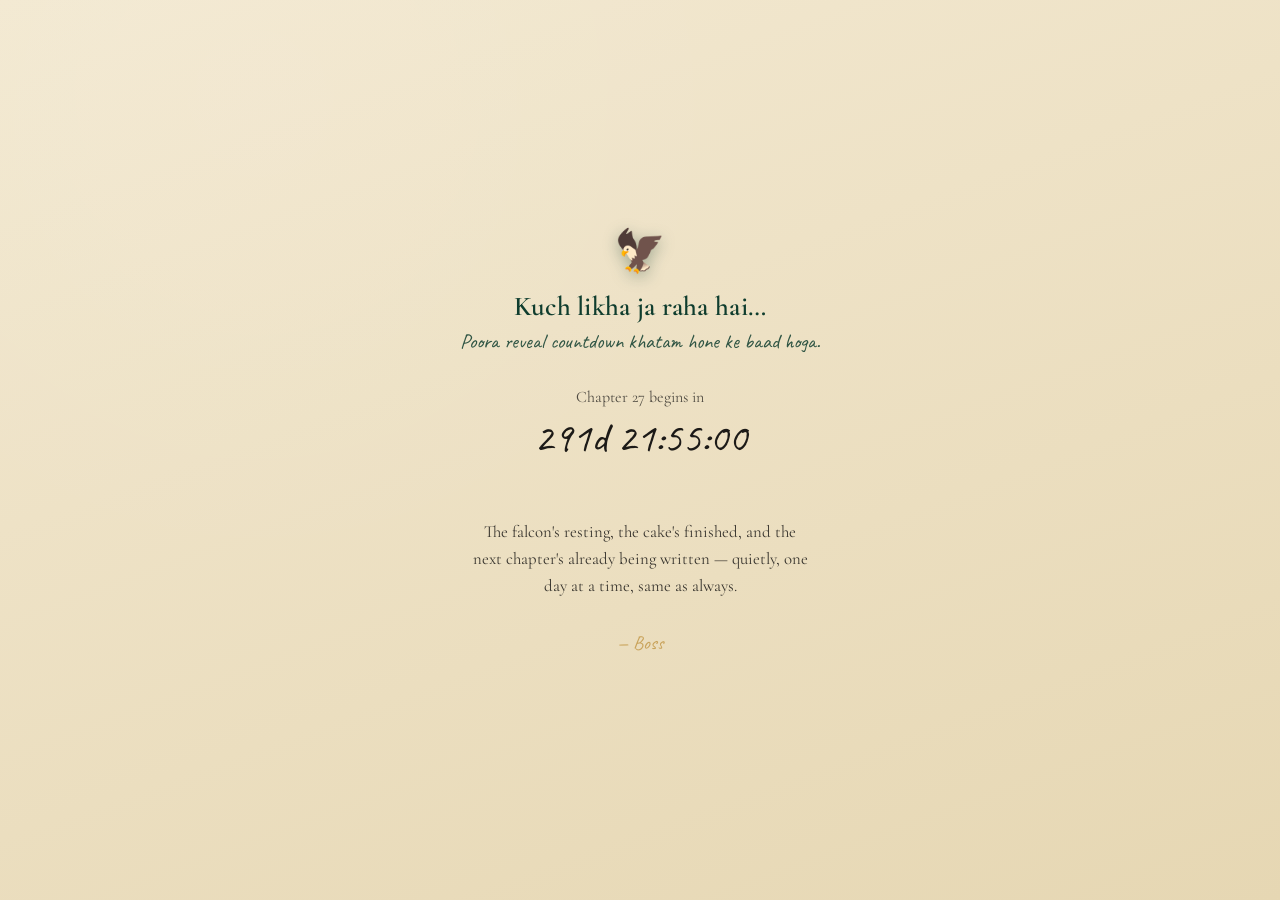
<file: index.html>
<!DOCTYPE html>
<html lang="en">
<head>
<meta charset="UTF-8">
<meta name="viewport" content="width=device-width, initial-scale=1, maximum-scale=1, viewport-fit=cover">
<meta name="robots" content="noindex">
<title>The Book of Palak</title>
<meta property="og:title" content="The Book of Palak">
<meta property="og:description" content="Chapter 26 is closed. Chapter 27 is already on its way.">
<meta property="og:type" content="website">
<link rel="icon" href="data:image/svg+xml,%3Csvg xmlns='http://www.w3.org/2000/svg' viewBox='0 0 100 100'%3E%3Ctext y='.9em' font-size='90'%3E%F0%9F%8E%82%3C/text%3E%3C/svg%3E">

<link rel="preconnect" href="https://fonts.googleapis.com">
<link rel="preconnect" href="https://fonts.gstatic.com" crossorigin>
<link href="https://fonts.googleapis.com/css2?family=Cormorant+Garamond:ital,wght@0,500,600;1,400&family=Caveat:wght@500;600;700&display=swap" rel="stylesheet">

<style>
  :root{
    --parchment: #f3e9d2;
    --parchment-dark: #e6d7b3;
    --emerald: #0f3d2e;
    --ink: #1c1a17;
    --gold: #c9a35b;
  }
  *{ box-sizing: border-box; }
  html, body{ height: 100%; margin: 0; }
  body{
    min-height: 100dvh;
    display: flex; align-items: center; justify-content: center;
    padding: 24px;
    font-family: 'Cormorant Garamond', serif;
    color: var(--ink);
    background: radial-gradient(circle at 20% 10%, rgba(255,255,255,0.06), transparent 40%),
                linear-gradient(160deg, var(--parchment) 0%, var(--parchment-dark) 100%);
    text-align: center;
  }
  .card{
    max-width: 420px;
    width: 100%;
  }
  .falcon{
    font-size: 2.6rem;
    margin-bottom: 0.3em;
    filter: drop-shadow(0 4px 8px rgba(15,61,46,0.35));
  }
  h1{
    font-weight: 600;
    font-size: 1.7rem;
    color: var(--emerald);
    margin: 0 0 0.2em;
    letter-spacing: 0.01em;
  }
  .closed-line{
    font-family: 'Caveat', cursive;
    font-size: 1.3rem;
    color: var(--emerald);
    opacity: 0.85;
    margin: 0 0 1.6em;
  }
  .countdown-label{
    font-size: 1rem;
    opacity: 0.75;
    margin: 0 0 0.5em;
  }
  .countdown{
    font-family: 'Caveat', cursive;
    font-size: 2.6rem;
    color: var(--ink);
    margin: 0 0 1.4em;
    line-height: 1.1;
  }
  .countdown span{ display: inline-block; min-width: 1.4ch; }
  .note{
    font-size: 1.05rem;
    line-height: 1.6;
    max-width: 340px;
    margin: 0 auto;
    opacity: 0.85;
  }
  .signature{
    margin-top: 1.6em;
    font-family: 'Caveat', cursive;
    font-size: 1.2rem;
    color: var(--gold);
  }
</style>
</head>
<body>

<div class="card">
  <div class="falcon">🦅</div>
  <h1>Kuch likha ja raha hai…</h1>
  <p class="closed-line">Poora reveal countdown khatam hone ke baad hoga.</p>

  <p class="countdown-label">Chapter 27 begins in</p>
  <div class="countdown" id="countdown">—</div>

  <p class="note">The falcon's resting, the cake's finished, and the next chapter's already being written — quietly, one day at a time, same as always.</p>
  <p class="signature">— Boss</p>
</div>

<script>
  var target = new Date('2027-09-23T00:00:00+05:30').getTime();
  var el = document.getElementById('countdown');
  function tick(){
    var diff = target - Date.now();
    if (diff <= 0){ el.textContent = "Aa gaya din. Happy Birthday, Palak."; return; }
    var d = Math.floor(diff / 86400000);
    var h = Math.floor(diff / 3600000) % 24;
    var m = Math.floor(diff / 60000) % 60;
    var s = Math.floor(diff / 1000) % 60;
    el.innerHTML =
      '<span>' + d + '</span>d ' +
      '<span>' + String(h).padStart(2,'0') + '</span>:' +
      '<span>' + String(m).padStart(2,'0') + '</span>:' +
      '<span>' + String(s).padStart(2,'0') + '</span>';
    requestAnimationFrame(function(){ setTimeout(tick, 1000); });
  }
  tick();
</script>
</body>
</html>
</file>
